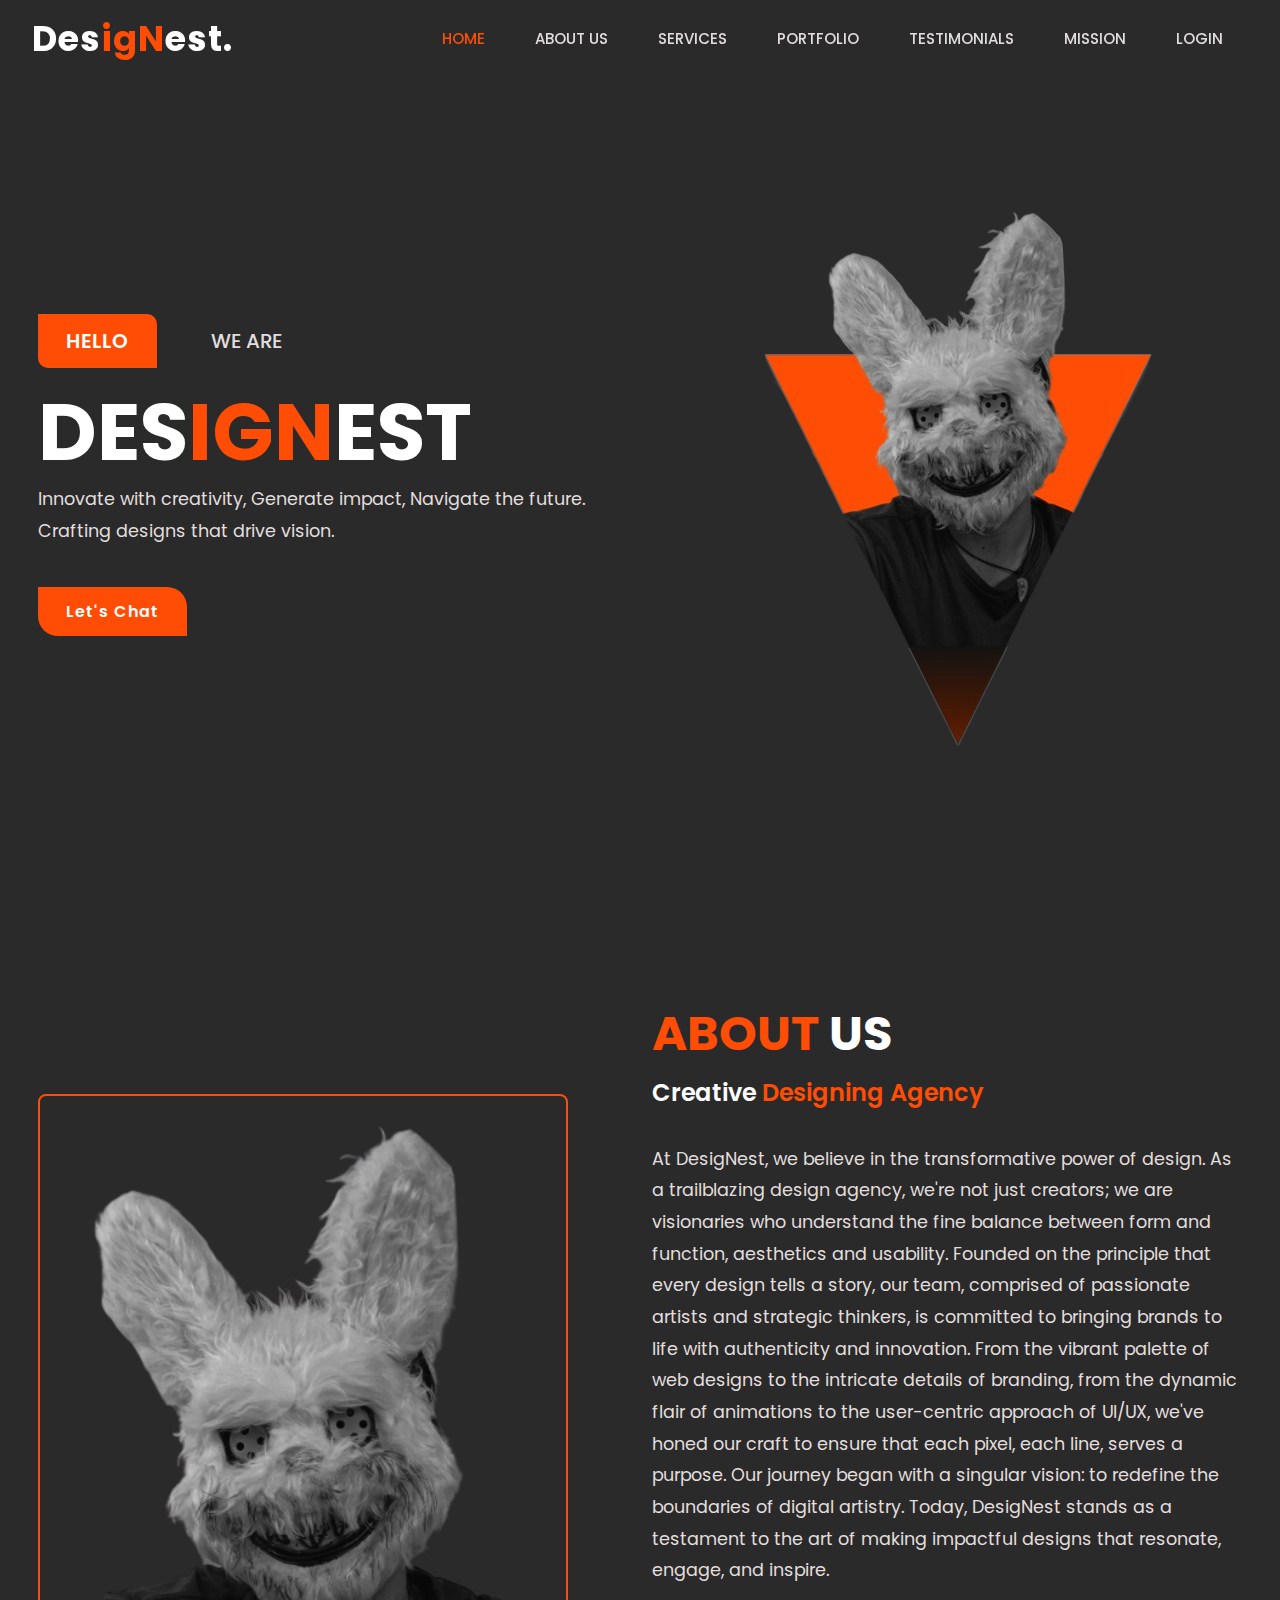
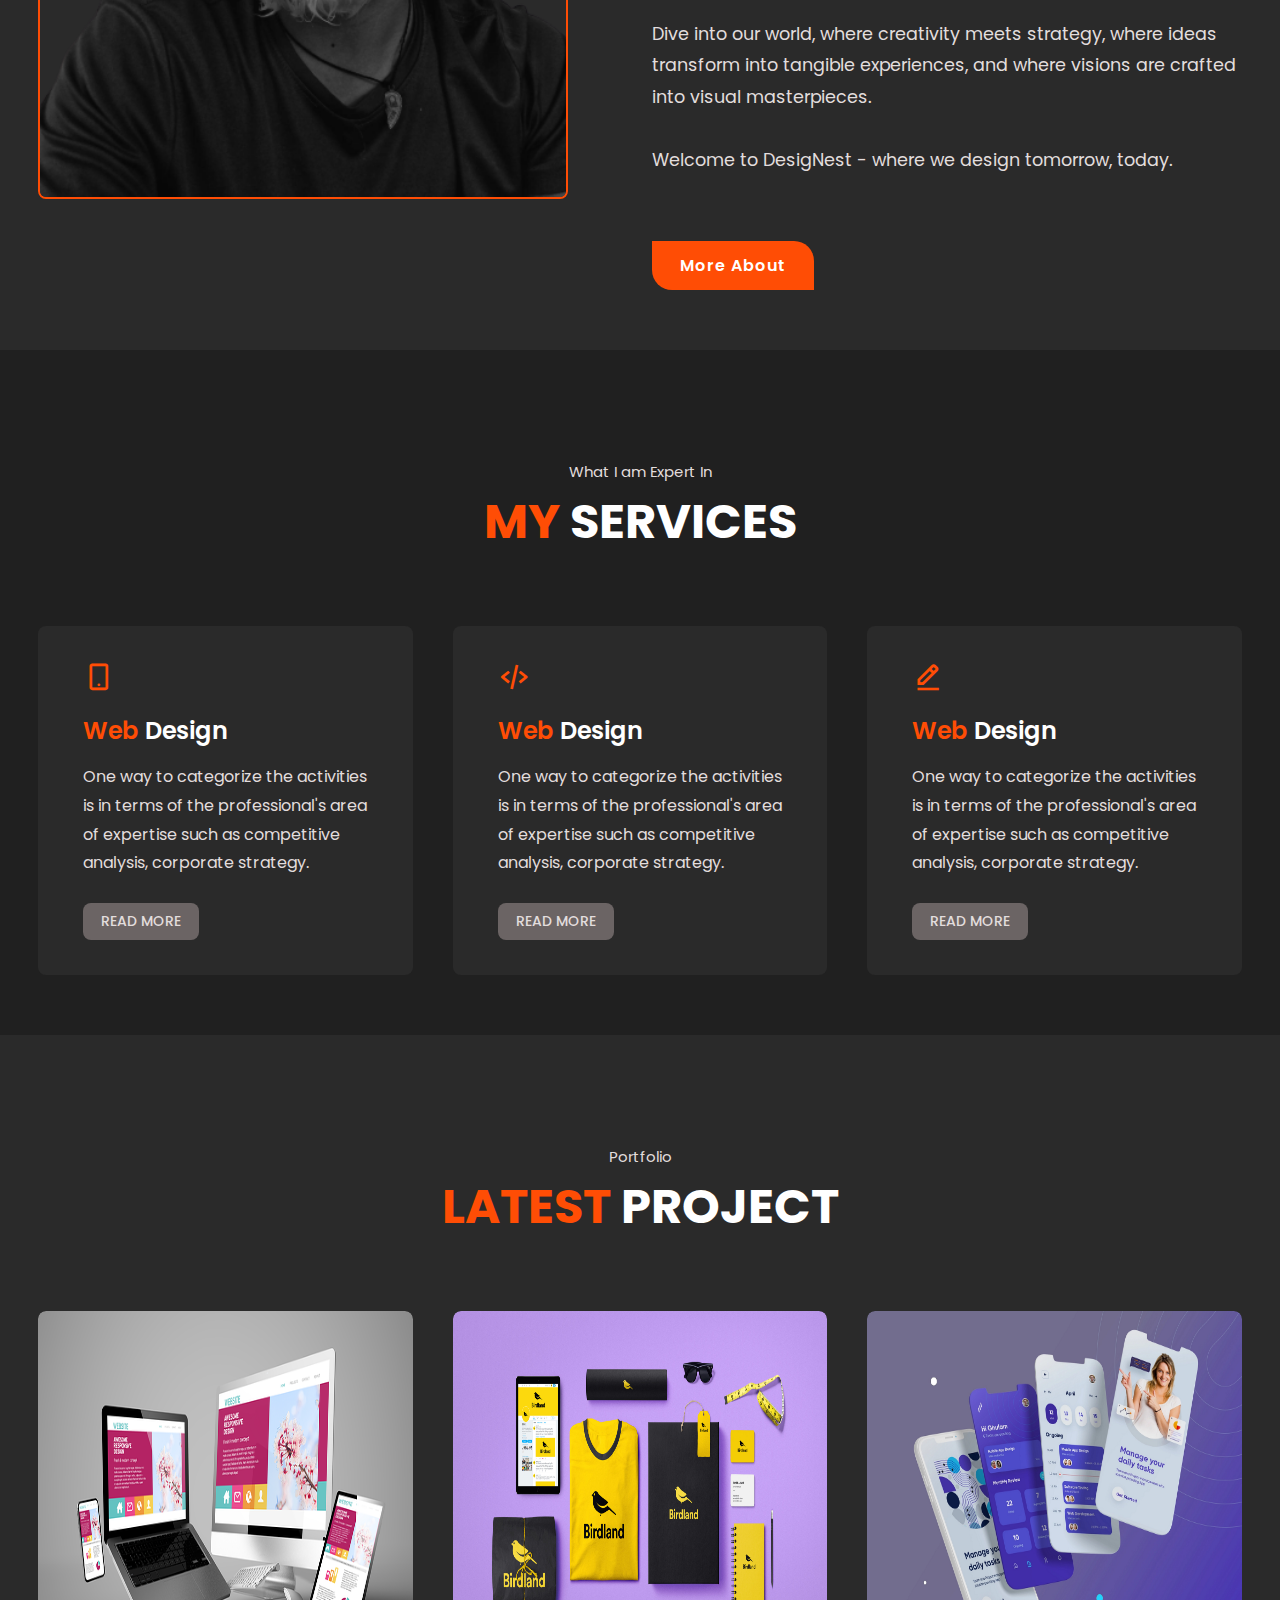
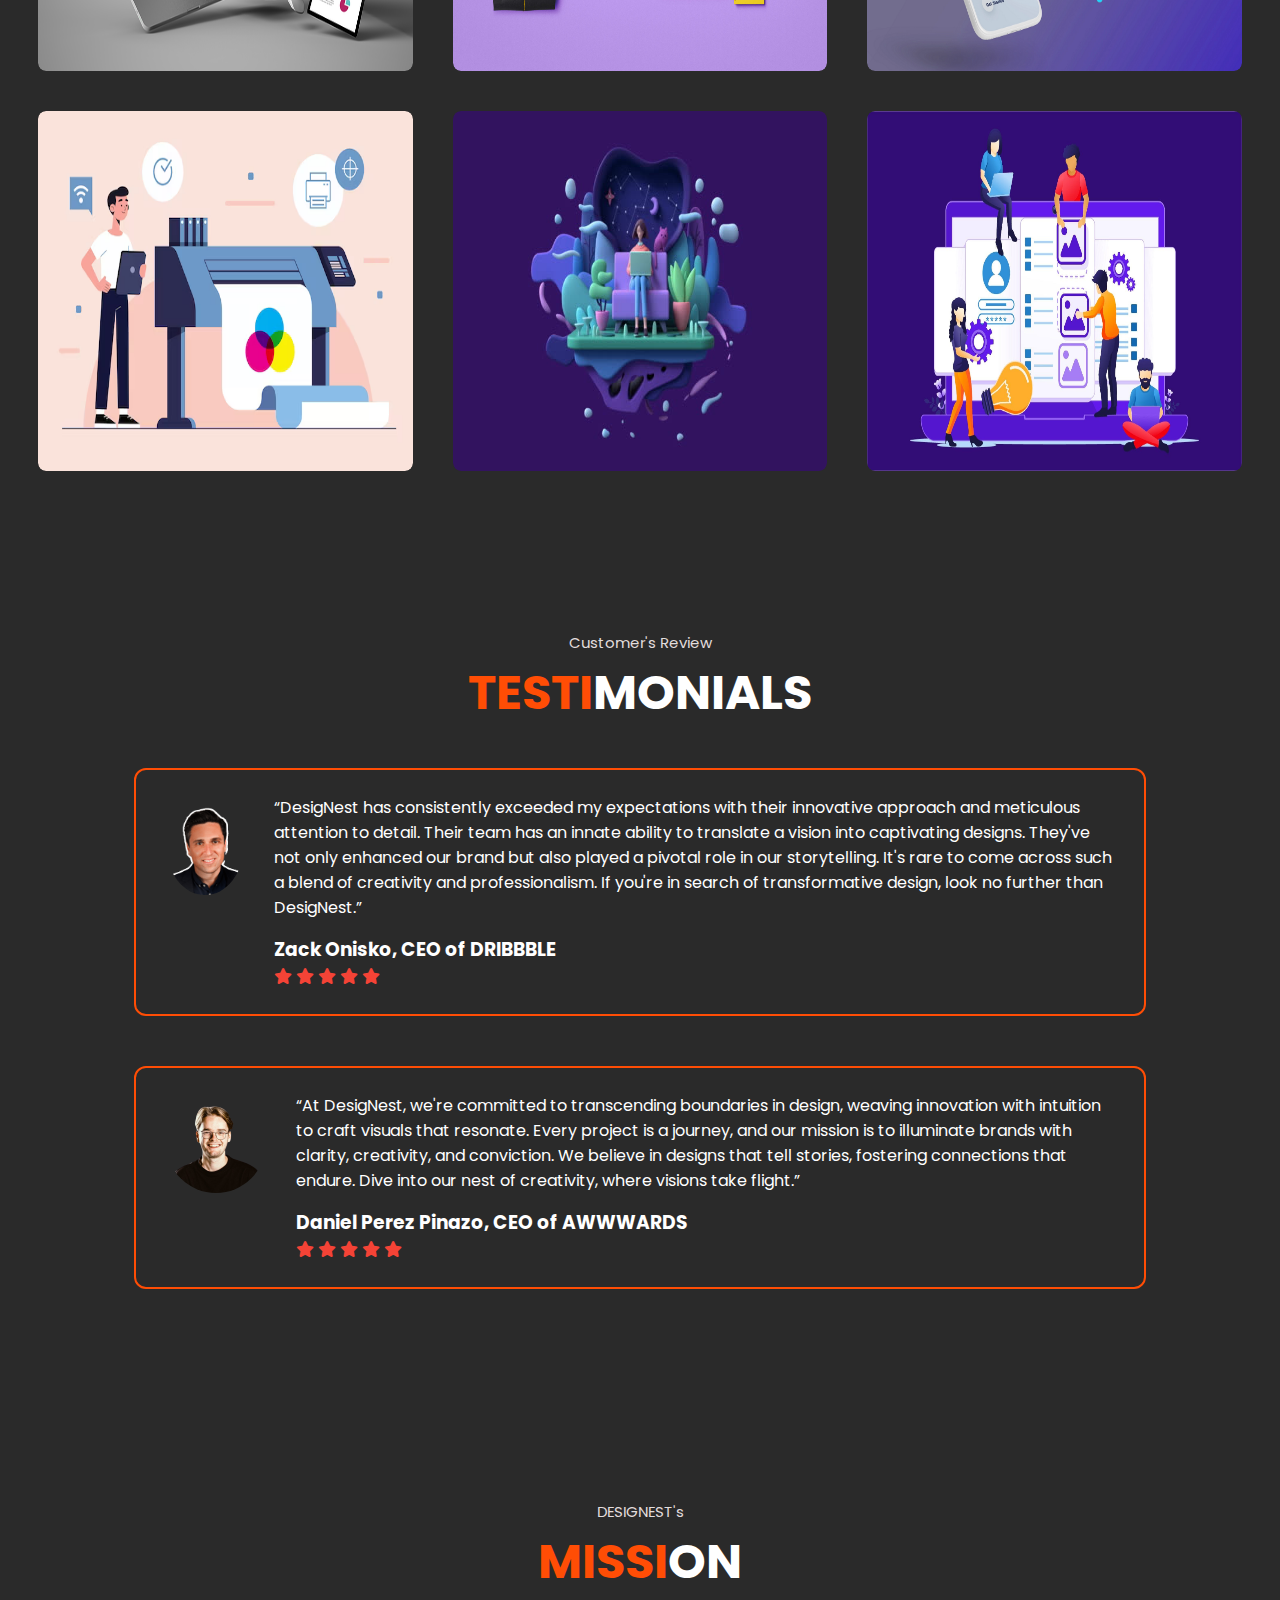
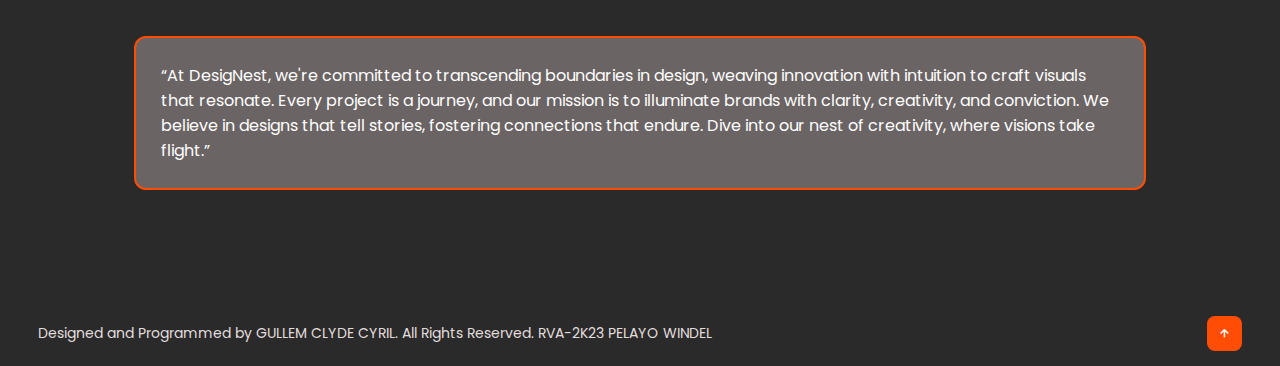
<file: index.html>
<!DOCTYPE html>
<html lang="en">
<head>
    <meta charset="UTF-8">
    <meta name="viewport" content="width=device-width, initial-scale=1.0">
    <title>DESIGNEST | Designing Agency</title>
	<link rel="website icon" type="png" href="./img/Dp.png">
    <link rel="stylesheet" href="https://unpkg.com/boxicons@latest/css/boxicons.min.css">
    <link rel="preconnect" href="https://fonts.googleapis.com">
    <link rel="preconnect" href="https://fonts.gstatic.com">
    <link href="https://fonts.googleapis.com/css2?family=Poppins:wght@300;400;500;600;700;800;900&family=Roboto:wght@400;700&display=swap" rel="stylesheet">
	<link rel="stylesheet" href="https://cdnjs.cloudflare.com/ajax/libs/font-awesome/6.4.2/css/all.min.css"/>
    <link rel="stylesheet" href="style.css">
</head>
<body>
    <!---------HEADER----------->
    <header>
		<a href="#" class="logo">Des<span>igN</span>est.</a>

		<ul class="navlist">
			<li><a href="#home" class="active">HOME</a></li>
			<li><a href="#about">ABOUT US</a></li>
			<li><a href="#services">SERVICES</a></li>
			<li><a href="#portfolio">PORTFOLIO</a></li>
			<li><a href="#TESTIMONIALS">TESTIMONIALS</a></li>
			<li><a href="#MISSION">MISSION</a></li>
			<li><a href="logIn.html">LOGIN</a></li>
		</ul>

		<div class="bx bx-menu" id="menu-icon"></div>
	</header>

    <!----home section design--->
	<section class="home" id="home">
		<div class="home-text">
			<div class="slide">
				<div class="hello">HELLO</div>
				<span class="two">WE ARE</span>
			</div>

			<h1>DES<span class="animated-word">IGN</span>EST</h1>
		
			<p>Innovate with creativity, Generate impact, Navigate the future. <br> Crafting designs that drive vision.</p>
			<div class="button">
				<a href="#" class="btn">Let's Chat</a>
			</div>
		</div>
		<div class="designest">
			<img src="./img/Group_35-removebg-preview.png" alt="">
		</div>
	</section>

    <!----about section design--->
	<section class="about" id="about">
		<div class="about-img">
			<img src="img/ME-removebg-preview.png">
		</div>

		<div class="about-text">
			<h2><span>ABOUT</span> US</h2>
			<h4>Creative <span>Designing Agency</span></h4>
			<p>At DesigNest, we believe in the transformative power of design. As a trailblazing design 
				agency, we're not just creators; we are visionaries who understand the fine balance between 
				form and function, aesthetics and usability. Founded on the principle that every design tells 
				a story, our team, comprised of passionate artists and strategic thinkers, is committed to 
				bringing brands to life with authenticity and innovation. From the vibrant palette of web 
				designs to the intricate details of branding, from the dynamic flair of animations to the 
				user-centric approach of UI/UX, we've honed our craft to ensure that each pixel, each line, 
				serves a purpose. Our journey began with a singular vision: to redefine the boundaries of 
				digital artistry. Today, DesigNest stands as a testament to the art of making impactful 
				designs that resonate, engage, and inspire.
				<br>
				<br>
				Dive into our world, where creativity meets strategy, where ideas transform into tangible 
				experiences, and where visions are crafted into visual masterpieces. 
				<br>
				<br>
				Welcome to DesigNest - where we design tomorrow, today.
            </p>
			<a href="#" class="btn">More About</a>
		</div>
	</section>

    <!----service section design--->
	<section class="services" id="services">
		<div class="main-text">
			<p>What I am Expert In</p>
			<h2><span>MY</span> SERVICES</h2>
		</div>

		<div class="services-content">
			<div class="box">
				<div class="s-icons">
					<i class="bx bx-mobile-alt" style="color: #ff4d05;"></i>
				</div>
				<h3><span>Web</span> Design</h3>
				<p>One way to categorize the activities is in terms of the professional&#39;s 
                    area of expertise such as competitive analysis, corporate strategy.
                </p>
				<a href="#" class="read">READ MORE</a>
			</div>

			<div class="box">
				<div class="s-icons">
					<i class="bx bx-code-alt" style="color: #ff4d05;"></i>
				</div>
				<h3><span>Web</span> Design</h3>
				<p>One way to categorize the activities is in terms of the professional&#39;s 
                    area of expertise such as competitive analysis, corporate strategy.
                </p>
				<a href="#" class="read">READ MORE</a>
			</div>

			<div class="box">
				<div class="s-icons">
					<i class="bx bx-edit-alt" style="color: #ff4d05;"></i>
				</div>
				<h3><span>Web</span> Design</h3>
				<p>One way to categorize the activities is in terms of the professional&#39;s 
                    area of expertise such as competitive analysis, corporate strategy.
                </p>
				<a href="#" class="read">READ MORE</a>
			</div>
		</div>
	</section>

    <!----portfolio section design--->
	<section class="portfolio" id="portfolio">
		<div class="main-text">
			<p>Portfolio</p>
			<h2><span>LATEST</span> PROJECT</h2>
		</div>

		<div class="portfolio-content">
			<div class="row">	
				<img src="./img/WebDesign.png">
				<div class="layer">
					<h5>Web Design</h5>
					<p>Transforming Clicks into Engagements: Dive into the Future of Web Design with Us!</p>
					<a href="#"><i class="bx bx-link-external"></i></a>
				</div>
			</div>

			<div class="row">
				<img src="./img/LogoBranding.jpg">
				<div class="layer">
					<h5>Branding &#38; Logo</h5>
					<p>Crafting Identities that Resonate: Unveil Your Brand's Signature Look with Our Expertise!</p>
					<a href="#"><i class="bx bx-link-external"></i></a>
				</div>
			</div>

			<div class="row">
				<img src="./img/MobileAppDesign.png">
				<div class="layer">
					<h5>Mobile App Design</h5>
					<p>From Idea to Icon: We Elevate Your Vision with Seamless Mobile App Designs.</p>
					<a href="#"><i class="bx bx-link-external"></i></a>
				</div>
			</div>

			<div class="row">
				<img src="./img/PrintDesign.png">
				<div class="layer">
					<h5>Print Design</h5>
					<p>Beyond Pixels to Paper: Bringing Tangible Elegance to Every Print Design.</p>
					<a href="#"><i class="bx bx-link-external"></i></a>
				</div>
			</div>

			<div class="row">
				<img src="./img/AnimationsIllustrations.jpg">
				<div class="layer">
					<h5>Animations &#38; Illustrations</h5>
					<p>Breathing Life into Art: Dynamic Animations &#38; Captivating Illustrations Tailored for Your Story.</p>
					<a href="#"><i class="bx bx-link-external"></i></a>
				</div>
			</div>

			<div class="row">
				<img src="./img/UX-UI-Design.jpg">
				<div class="layer">
					<h5>UI/UX Design</h5>
					<p>Design Beyond Aesthetics: Crafting Intuitive UI/UX Journeys that Delight at Every Touchpoint.</p>
					<a href="#"><i class="bx bx-link-external"></i></a>
				</div>
			</div>

		</div>
	</section>


<!----testimonials section design--->
<section class="testimonial" id="TESTIMONIALS">
    <div class="main-text">
		<p>Customer's Review</p>
		<h2><span>TESTI</span>MONIALS</h2>
	</div>
    
    <div class="row">
        <div class="testimonial-col">
			<img src="./img/Supermanagers-Featured-Illustrations-80-removebg-preview.png" alt="">
            <div>
                <p>“DesigNest has consistently exceeded my expectations with their innovative approach and meticulous attention 
					to detail. Their team has an innate ability to translate a vision into captivating designs. They've not only 
					enhanced our brand but also played a pivotal role in our storytelling. It's rare to come across such a blend 
					of creativity and professionalism. If you're in search of transformative design, 
					look no further than DesigNest.”
				</p>
                    <h3>Zack Onisko, CEO of DRIBBBLE</h3>
                    <span class="fa fa-star checked"></span>
                    <span class="fa fa-star checked"></span>
                    <span class="fa fa-star checked"></span>
                    <span class="fa fa-star checked"></span>
                    <span class="fa fa-star checked"></span>                     
            </div>
        </div>
        <div class="testimonial-col">
			<img src="./img/1639432533776-removebg-preview.png" alt="">
            <div>
                <p>“At DesigNest, we're committed to transcending boundaries in design, weaving innovation with intuition 
					to craft visuals that resonate. Every project is a journey, and our mission is to illuminate brands 
					with clarity, creativity, and conviction. We believe in designs that tell stories, fostering connections 
					that endure. Dive into our nest of creativity, where visions take flight.”
				</p>
					<h3>Daniel Perez Pinazo, CEO of AWWWARDS</h3>
					<span class="fa fa-star checked"></span>
                    <span class="fa fa-star checked"></span>
                    <span class="fa fa-star checked"></span>
                    <span class="fa fa-star checked"></span>
                    <span class="fa fa-star checked"></span>  
            </div>
        </div>
    </div>
</section>

<!----mission section design--->
<section class="testimonial" id="MISSION">
    <div class="main-text">
		<p>DESIGNEST's</p>
		<h2><span>MISSI</span>ON</h2>
	</div>
    
    <div class="row">
        <div class="mission-col">
            <div>
                <p>
					“At DesigNest, we're committed to transcending boundaries in design, weaving innovation 
					with intuition to craft visuals that resonate. Every project is a journey, and our mission 
					is to illuminate brands with clarity, creativity, and conviction. We believe in designs 
					that tell stories, fostering connections that endure. Dive into our nest of creativity, 
					where visions take flight.”
				</p>                    
            </div>
        </div>
    </div>
</section>

<!----end section design--->
<section class="end">
    <div class="last-text">
        <p>Designed and Programmed by GULLEM CLYDE CYRIL. All Rights Reserved. RVA-2K23 PELAYO WINDEL</p>
    </div>

    <div class="top">
        <a href="#home"><i class="bx bx-up-arrow-alt"></i></a>
    </div>
</section>

    <!---------JS LINK---------->
    <script type="text/javascript" src="script.js"></script>
	<script type="text/javascript" src="logIn.js"></script>
</body>
</html>
</file>
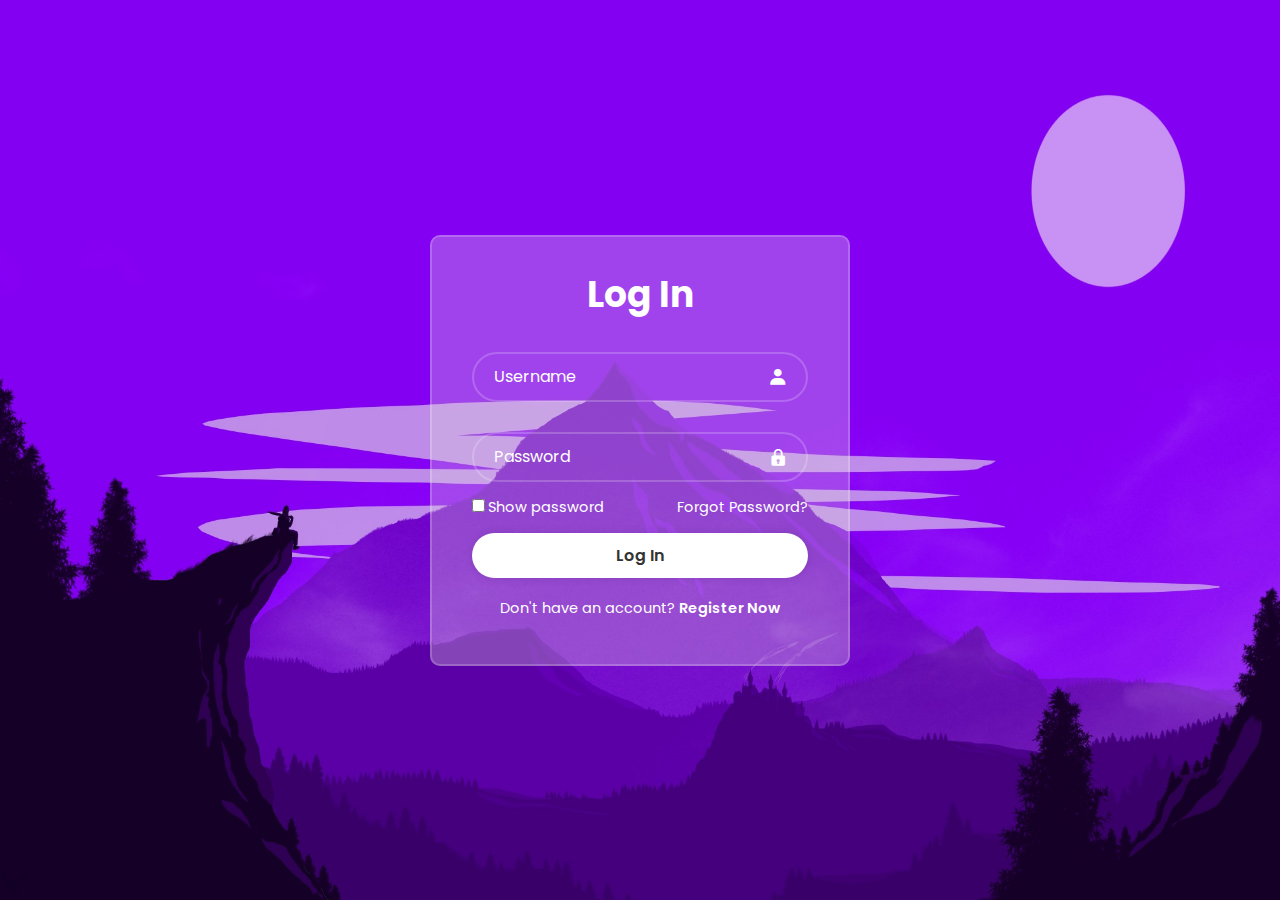
<file: logIn.html>
<!DOCTYPE html>
<html lang="en">
<head>
    <meta charset="UTF-8">
    <meta name="viewport" content="width=device-width, initial-scale=1.0">
    <title>CyGullem Dimension</title>
    <link href="https://unpkg.com/boxicons@2.1.4/css/boxicons.min.css" rel="stylesheet">
    <link rel="stylesheet" href="logIn.css">
    
</head>
<body>
    <div class="wrapper">

        <form action="">

            <h1>Log In</h1>

            <div class="input-box">
                <input type="text" id="email" placeholder="Username" required>
                <i class="bx bxs-user"></i>
            </div>

            <div class="input-box">
                <input type="password" id="password" placeholder="Password" required
                >
                <i class="bx bxs-lock"></i>
            </div>

            <div class="remember-forgot">
                <label>
                    <input type="checkbox" id="showPassword">Show password
                </label>
                <a href="#">Forgot Password?</a>
            </div>

            <button type="submit" id="loginButton" class="btn">Log In</button>

            <div class="register-link">
                <p>Don't have an account? <a href="register.html">Register Now</a></p>
            </div>

        </form>
        
    </div>

    <script src="logIn.js"></script>
</body>
</html>
</file>
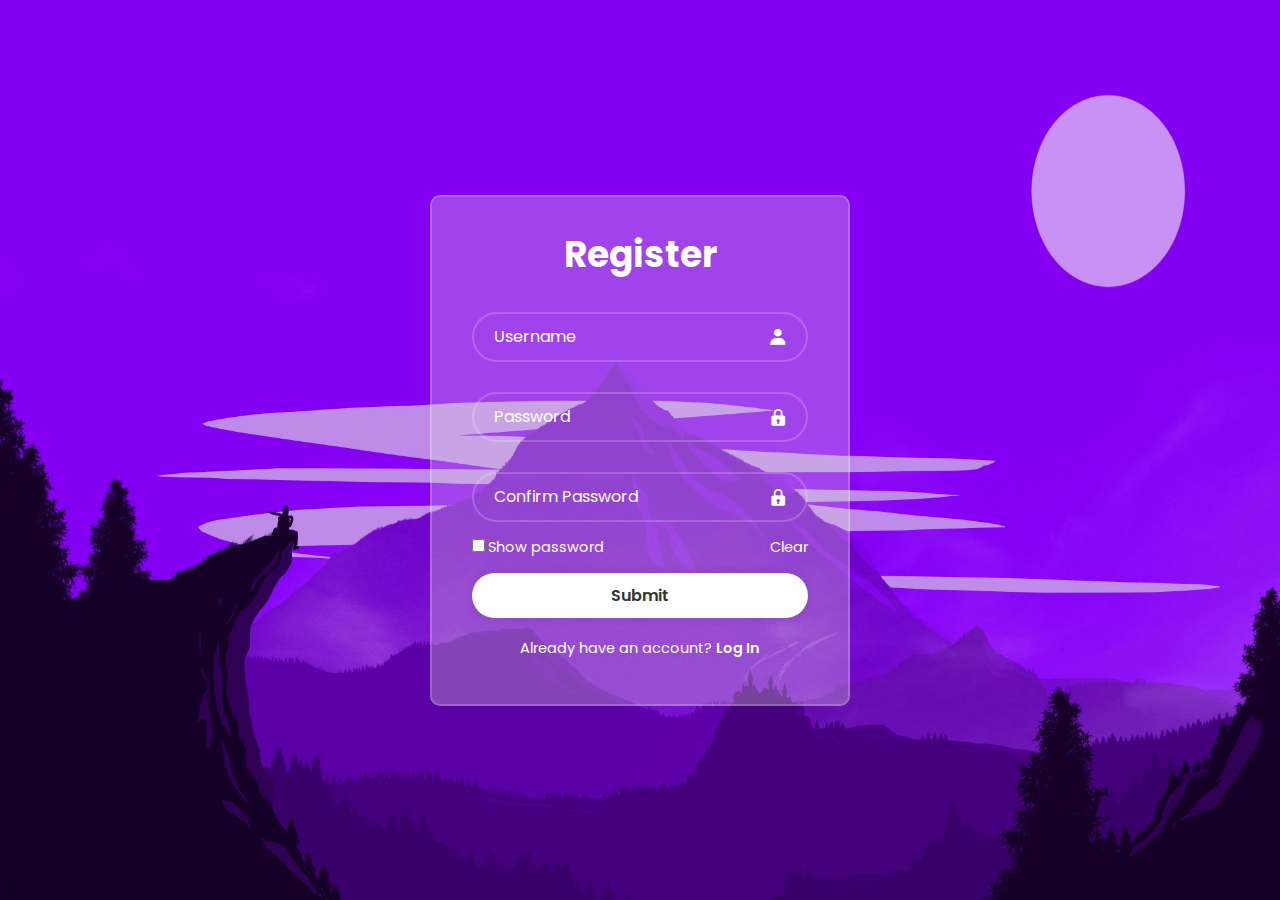
<file: register.html>
<!DOCTYPE html>
<html lang="en">
<head>
    <meta charset="UTF-8">
    <meta name="viewport" content="width=device-width, initial-scale=1.0">
    <title>CyGullem Dimension</title>
    <link href="https://unpkg.com/boxicons@2.1.4/css/boxicons.min.css" rel="stylesheet">
    <link rel="stylesheet" href="logIn.css">
</head>
<body>
    <div class="wrapper">
        <form id="REGISTER" action="">

            <h1>Register</h1>

            <div class="input-box">
                <input type="text" id="email" placeholder="Username" required>
                <i class="bx bxs-user"></i>
            </div>

            <div class="input-box">
                <input type="password" id="password" placeholder="Password" required>
                <i class="bx bxs-lock"></i>
            </div>

            <div class="input-box">
                <input type="password" id="confirmPassword" placeholder="Confirm Password" required>
                <i class="bx bxs-lock"></i>
            </div>

            <div class="remember-forgot">
                <label>
                    <input type="checkbox" id="showPassword">Show password
                </label>
                <span id="clearText" style="cursor:pointer;">Clear</span>
            </div>

            <button type="submit" id="submitButton" class="btn">Submit</button>

            <div class="register-link">
                <p>Already have an account? <a href="logIn.html">Log In</a></p>
            </div>

        </form>
    </div>

    <script src="logIn.js"></script>
</body>
</html>
</file>
<file: style.css>
*{
	padding: 0;
	margin: 0;
	box-sizing: border-box;
	font-family: 'Poppins', sans-serif;
	text-decoration: none;
	list-style: none;
	scroll-behavior: smooth;
}
:root{
	--bg-color: #2a2a2a;
	--second-bg-color: #202020;
	--text-color: #fff;
	--second-color: #e2dddd;
	--read-color: #6b6464;
	--main-color: #ff4d05;
	--big-font: 5rem;
	--h2-font: 3rem;
	--p-font: 1.1rem;
}
body{
	background: var(--bg-color);
	color: var(--text-color);
}
header{
	position: fixed;
	width: 100%;
	top: 0;
	right: 0;
	z-index: 1000;
	display: flex;
	align-items: center;
	justify-content: space-between;
	background: transparent;
	padding: 22px 15%;
	border-bottom: 1px solid transparent;
	transition: all .45s ease;
}

/*------------ LANDING PAGE ------------*/
.logo{
	color: var(--text-color);
	font-size: 35px;
	font-weight: 700;
	letter-spacing: 1px;
}
span{
	color: var(--main-color);
	transition: all .45s ease;
}
span:hover{
	text-shadow: 0 0 5px var(--main-color), 
	0 0 30px var(--main-color);
}
.navlist{
	display: flex;
}
.navlist a{
	color: var(--second-color);
	font-size: 15px;
	font-weight: 500;
	margin: 0 25px;
	transition: all .45s ease;
}
.navlist a:hover{
	color: var(--main-color);
}
.navlist a.active{
	color: var(--main-color);
}
.navlist li a.active {
    color: var(--main-color);
}

#menu-icon{
	font-size: 35px;
	color: var(--text-color);
	z-index: 10001;
	cursor: pointer;
	margin-left: 25px;
	display: none;
}

/*------------ HOME SECTION DESIGN ------------*/
section{
	padding: 160px 15% 120px;
}
.home{
	position: relative;
	height: 100vh;
	width: 100%;
	/* background-image: url(/img/blue.jpg); */
	background-size: cover;
	background-position: center;
	display: flex;
	align-items: center;
	justify-content: flex-start;
}
.slide{
	margin-bottom: 20px;
}
.hello{
	display: inline-block;
	padding: 12px 28px;
	background: var(--main-color);
	color: var(--text-color);
	font-size: 20px;
	letter-spacing: 1px;
	font-weight: 600;
	border-radius: 0 10px 0 10px;
}
.two{
	display: inline-block;
	color: var(--second-color);
	font-size: 20px;
	font-weight: 500;
	margin-left: 50px;
}
.home-text h1{
	font-size: var(--big-font);
	font-weight: 700;
	color: var(--text-color);
	line-height: 1.1;
	margin: 0 0 8px;
}

.home-text h3{
	color: var(--text-color);
	margin: 0 0 35px;
	font-size: 3rem;
	font-weight: 700;
	line-height: 1.1;
}
.home-text p{
	color: var(--second-color);
	font-size: var(--p-font);
	line-height: 1.8;
	margin-bottom: 40px;
}
.button{
	display: inline-flex;
	align-items: center;
	justify-content: center;
}
.btn{
	display: inline-block;
	padding: 12px 28px;
	background: var(--main-color);
	border-radius: 0px 20px 0px 20px;
	color: var(--text-color);
	font-size: 1rem;
	letter-spacing: 1px;
	font-weight: 600;
	transition: all .55s ease;
}
.btn:hover{
	transform: scale(1.1);
	box-shadow: 0 0 5px var(--main-color), 
	0 0 20px var(--main-color); 
}

header.sticky{
	background: var(--bg-color);
	border-bottom: 1px solid #ffffff1a;
	padding: 12px 15%;
}

/*------------ ABOUT SECTION DESIGN ------------*/
.about{
	display: grid;
	grid-template-columns: repeat(2, 1fr);
	align-items: center;
	gap: 1.5rem;
}
.about-img img{
	max-width: 530px;
	border: 2px solid var(--main-color);
	height: auto;
	width: 100%;
	border-radius: 8px;
}
.about-text h2{
	font-size: var(--h2-font);
	line-height: 1;
}
.about-text h4{
	font-size: 24px;
	font-weight: 600;
	color: var(--text-color);
	line-height: 1.7;
	margin: 15px 0 30px;
}
.about-text p{
	color: var(--second-color);
	font-size: var(--p-font);
	line-height: 1.8;
	margin-bottom: 4rem;
}

/*------------ SERVICE SECTION DESIGN ------------*/
.services{
	background: var(--second-bg-color);
}
.main-text{
	text-align: center;
}
.main-text p{
	color: var(--second-color);
	font-size: 15px;
	margin-bottom: 15px;
}
.main-text h2{
	font-size: var(--h2-font);
	line-height: 1;
}
.services-content{
	display: grid;
	grid-template-columns: repeat(auto-fit, minmax(250px, auto));
	align-items: center;
	gap: 2.5rem;
	margin-top: 5rem;
}
.box{
	background: var(--bg-color);
	padding: 35px 45px;
	border-radius: 8px;
	transition: all .45s ease;
}
.s-icons i{
	font-size: 32px;
	margin-bottom: 20px;
}
.box h3{
	font-size: 24px;
	font-weight: 600;
	color: var(--text-color);
	margin-bottom: 15px;
}
.box p{
	color: var(--second-color);
	font-size: 1rem;
	line-height: 1.8;
	margin-bottom: 25px;
}
.read{
	display: inline-block;
	padding: 8px 18px;
	background: var(--read-color);
	color: var(--second-color);
	font-size: 14px;
	font-weight: 500;
	border-radius: 8px;
	transition: all .45s ease;
}
.read:hover{
	letter-spacing: 1px;
	background: #ffffff99;
	color: var(--text-color);
}
.box:hover{
	transform: translateY(-8px);
	cursor: pointer;
}

/*------------ PORTFOLIO SECTION DESIGN ------------*/
.portfolio-content{
	display: grid;
	grid-template-columns: repeat(auto-fit, minmax(350px, auto));
	align-items: center;
	gap: 2.5rem;
	margin-top: 5rem;
}
.row{
	position: relative;
	overflow: hidden;
	border-radius: 8px;
	cursor: pointer;
}
.row img{
	height: 40vh;
	width: 100%;
	border-radius: 8px;
	display: block;
	transition: transform 0.5s;
}
.layer{
	width: 100%;
	height: 0;
	background: linear-gradient(rgba(0,0,0,0.1), #ff4d05);
	position: absolute;
	border-radius: 8px;
	left: 0;
	bottom: 0;
	overflow: hidden;
	display: flex;
	flex-direction: column;
	align-items: center;
	justify-content: center;
	text-align: center;
	padding: 0 40px;
	transition: height 0.5s;
}
.layer h5{
	font-size: 20px;
	font-weight: 600;
	margin-bottom: 15px;
}
.layer p{
	color: var(--second-color);
	font-size: 1rem;
	line-height: 1.8;
}
.layer i{
	color: var(--main-color);
	margin-top: 20px;
	font-size: 20px;
	background: var(--text-color);
	width: 60px;
	height: 60px;
	display: flex;
	align-items: center;
	justify-content: center;
	border-radius: 50%;
}
.row:hover img{
	transform: scale(1.1);
}
.row:hover .layer{
	height: 100%;
}

/*------------ END SECTION DESIGN ------------*/
.end{
	padding: 20px 15%;
	display: flex;
	flex-wrap: wrap;
	align-items: center;
	justify-content: space-between;
	gap: 2rem;
	background: var(--bg-color);
}
.last-text p{
	color: var(--second-color);
	font-size: 14px;
}
.top i{
	padding: 10px;
	border-radius: 8px;
	font-size: 15px;
	color: var(--text-color);
	background: var(--main-color);
}


@media (max-width: 1480px){
	header{
		padding: 12px 2.5%;
		transition: .1s;
	}
	header.sticky{
		padding: 10px 2.5%;
		transition: .1s;;
	}
	section{
		padding: 110px 3% 60px;
	}
	.end{
		padding: 15px 3%;
	}
}

@media (max-width: 1100px){
	:root{
		--big-font: 4rem;
	  --h2-font: 2.5rem;
	  --p-font: 1rem;
	  transition: .1s;
	}
	.home-text h3{
		font-size: 2.5rem;
	}
	.home{
		height: 87vh;
	}
}

@media (max-width: 920px){
	.about{
		grid-template-columns: 1fr;
	}
	.about-img{
		text-align: center;
		order: 2;
	}
	.about-img img{
		width: 100%;
		height: auto;
		max-width: 100%;
	}
	.contact{
		grid-template-columns: 1fr;
	}
}

@media (max-width: 840px){
	#menu-icon{
		display: block;
	}
	.navlist{
		position: absolute;
		top: -1000px;
		right: 0;
		left: 0;
		display: flex;
		flex-direction: column;
		background: var(--bg-color);
		text-align: left;
		transition: all .45s ease;
	}
	.navlist a{
		display: block;
		margin: 17px;
		font-size: 20px;
		transition: all .45s ease;
		color: var(--text-color);
	}
	.navlist a:hover{
		color: var(--main-color);
	}
	.navlist a.active{
		color: var(--text-color);
	}
	.navlist.open{
		top: 100%;
	}
	.designest img {
        width: 90%; /* Take up most of the screen width with some margin for flexibility */
        max-width: 320px; /* Limit maximum width for very wide screens */
    }
}

/*------------ TESTIMONIALS SECTION DESIGN ------------*/
.testimonial{
    width: 85%;
    margin: auto;
    padding-top: 100px;
    text-align: center;
}
.testimonial h1{
	margin-bottom: 100px;
}
.testimonial-col{
	border: 2px solid var(--main-color);
    flex-basis: 44%;
    border-radius: 12px;
    margin-bottom: 5%;
	margin-top: 5%;
    text-align: left;
    background: var(--bg-color);
    padding: 25px;
    cursor: pointer;
    display: flex;
    transition: box-shadow 0.7s;
}
.testimonial-col:hover{
    box-shadow: 0 1px 30px 0 rgba(255, 77, 5, 0.5);
}
.testimonial-col img{
    height: 100px;
	width: 100px;
    margin-left: 5px;
    margin-right: 30px;
    border-radius: 50%;
}
.testimonial-col p{
    padding: 0;
}
.testimonial-col h3{
    margin-top: 15px;
    text-align: left;
}
.testimonial-col .fa{
    color: #f44336;
}
@media(max-width: 700px){
    .testimonial-col img{
        margin-left: 0px;
        margin-right: 15px;
    }
}


.designest{
	margin-left: 150px;
}

/*------------ MISSION SECTION DESIGN ------------*/
.mission-col{
	border: 2px solid var(--main-color);
    flex-basis: 44%;
    border-radius: 12px;
    margin-bottom: 5%;
	margin-top: 5%;
    text-align: left;
    background: var(--read-color);
    padding: 25px;
    cursor: pointer;
    display: flex;
    transition: box-shadow 0.7s;
}
.mission-col:hover{
    box-shadow: 0 0 15px 0 rgba(255, 77, 5, 1);
}
</file>
<file: logIn.css>
@import url("https://fonts.googleapis.com/css2?family=Poppins:wght@300;400;500;600;700;800;900&display=swap");

*{
    margin: 0;
    padding: 0;
    box-sizing: border-box;
    font-family: "Poppins", sans-serif;
}

body{
    display: flex;
    align-items: center;
    justify-content: center;
    min-height: 100vh;
    /* background-color: rgb(159, 227, 236); */
    background: url('./img/Firewatch-fantasy-art-purple.jpg') no-repeat;
    background-size: 100% 100%;
    background-position: center;
}

.wrapper{
    background-color: rgba(228, 221, 221, 0.3);
    width: 420px;
    border: 2px solid rgba(255, 255, 255, .2);
    border-radius: 10px;
    padding: 30px 40px;
    /* background-color: rgb(233, 188, 144); */
    color: #fff;
}
.wrapper h1{
    font-size: 36px;
    text-align: center;
}
.wrapper .input-box{
    position: relative;
    width: 100%;
    height: 50px;
    margin: 30px 0;
}

.input-box input{
    width: 100%;
    height: 100%;
    background: transparent;
    border: none;
    outline: none;
    border: 2px solid rgba(255, 255, 255, .2);
    border-radius: 40px;
    cursor: pointer;
    font-size: 16px;
    color: #fff;
    padding: 20px 45px 20px 20px;
}
.input-box input::placeholder{
    color: #fff;
}
.input-box i{
    position: absolute;
    right: 20px;
    top: 50%;
    transform: translateY(-50%);
    font-size: 20px;
}

.wrapper .remember-forgot{
    display: flex;
    justify-content: space-between;
    font-size: 14.5px;
    margin: -15px 0 15px;
}

.remember-forgot label input{
    accent-color: #fff;
    margin-right: 3px;
    cursor: pointer;
}
.remember-forgot a{
    color: #fff;
    text-decoration: none;
}
.remember-forgot a:hover{
    text-decoration: underline;
}

.wrapper .btn{
    width: 100%;
    height: 45px;
    background: #fff;
    border: none;
    outline: none;
    border-radius: 40px;
    box-shadow: 0 0 10px rgba(0, 0, 0, .1);
    cursor: pointer;
    font-size: 16px;
    color: #333;
    font-weight: 600;
}
.wrapper .register-link{
    font-size: 14.5px;
    text-align: center;
    margin-top: 20px;
    margin: 20px 0 15px;
}

.register-link p a{
    color: #fff;
    text-decoration: none;
    font-weight: 600;
}
.register-link p a:hover{
    text-decoration: underline;
}
</file>
